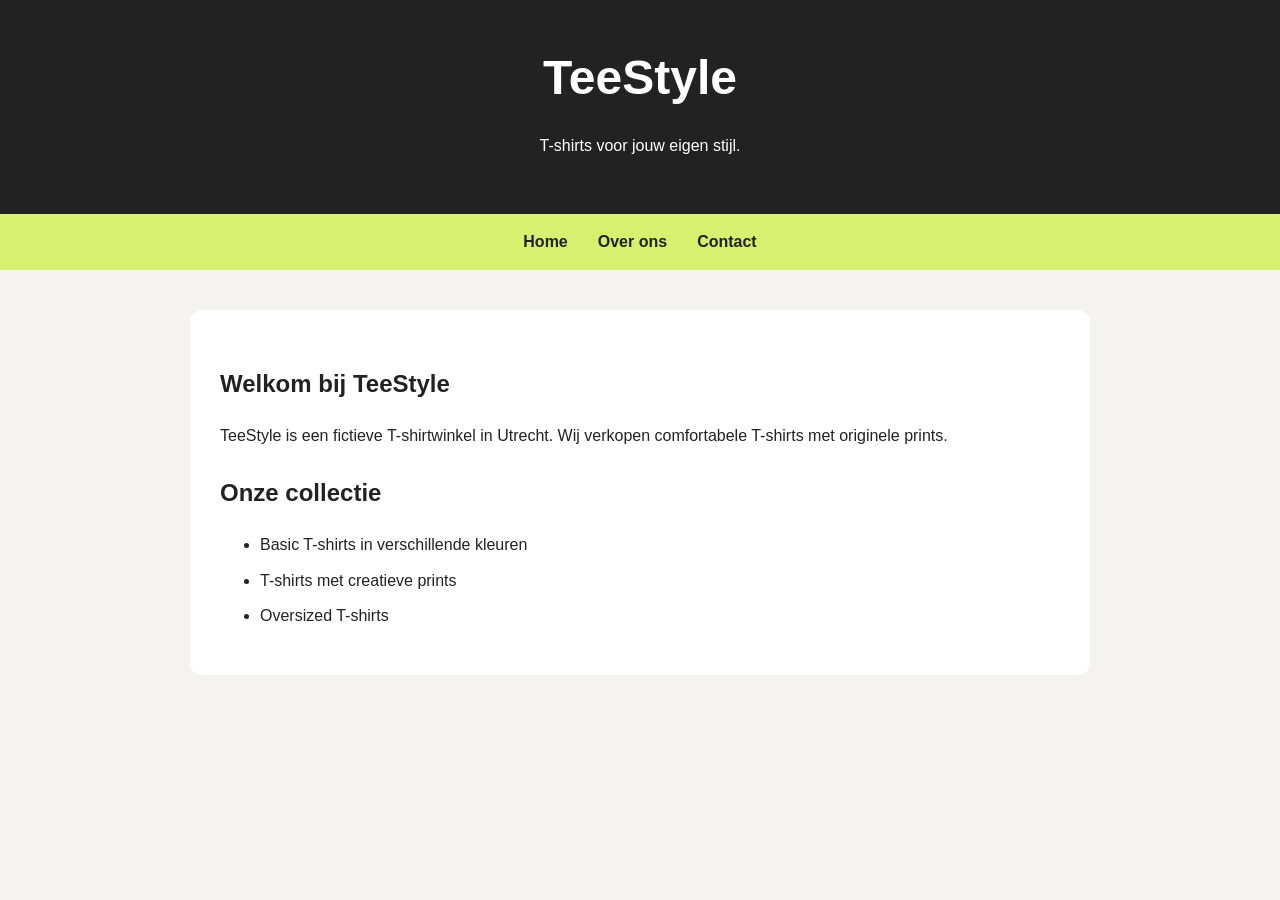
<file: index.html>
<!DOCTYPE html>
<html lang="nl">
<head>
    <meta charset="UTF-8">
    <meta name="viewport" content="width=device-width, initial-scale=1.0">
    <title>TeeStyle | Home</title>
    <link rel="stylesheet" href="style.css">
</head>
<body>
    <header>
        <h1>TeeStyle</h1>
        <p>T-shirts voor jouw eigen stijl.</p>
    </header>
<nav>
    <a href="index.html">Home</a>
    <a href="about.html">Over ons</a>
    <a href="contact.html">Contact</a>
</nav>
    <main>
        <h2>Welkom bij TeeStyle</h2>
        <p>TeeStyle is een fictieve T-shirtwinkel in Utrecht.
           Wij verkopen comfortabele T-shirts met originele prints.</p>

        <h2>Onze collectie</h2>
        <ul>
            <li>Basic T-shirts in verschillende kleuren</li>
            <li>T-shirts met creatieve prints</li>
            <li>Oversized T-shirts</li>
        </ul>
    </main>
</body>
</html>
</file>
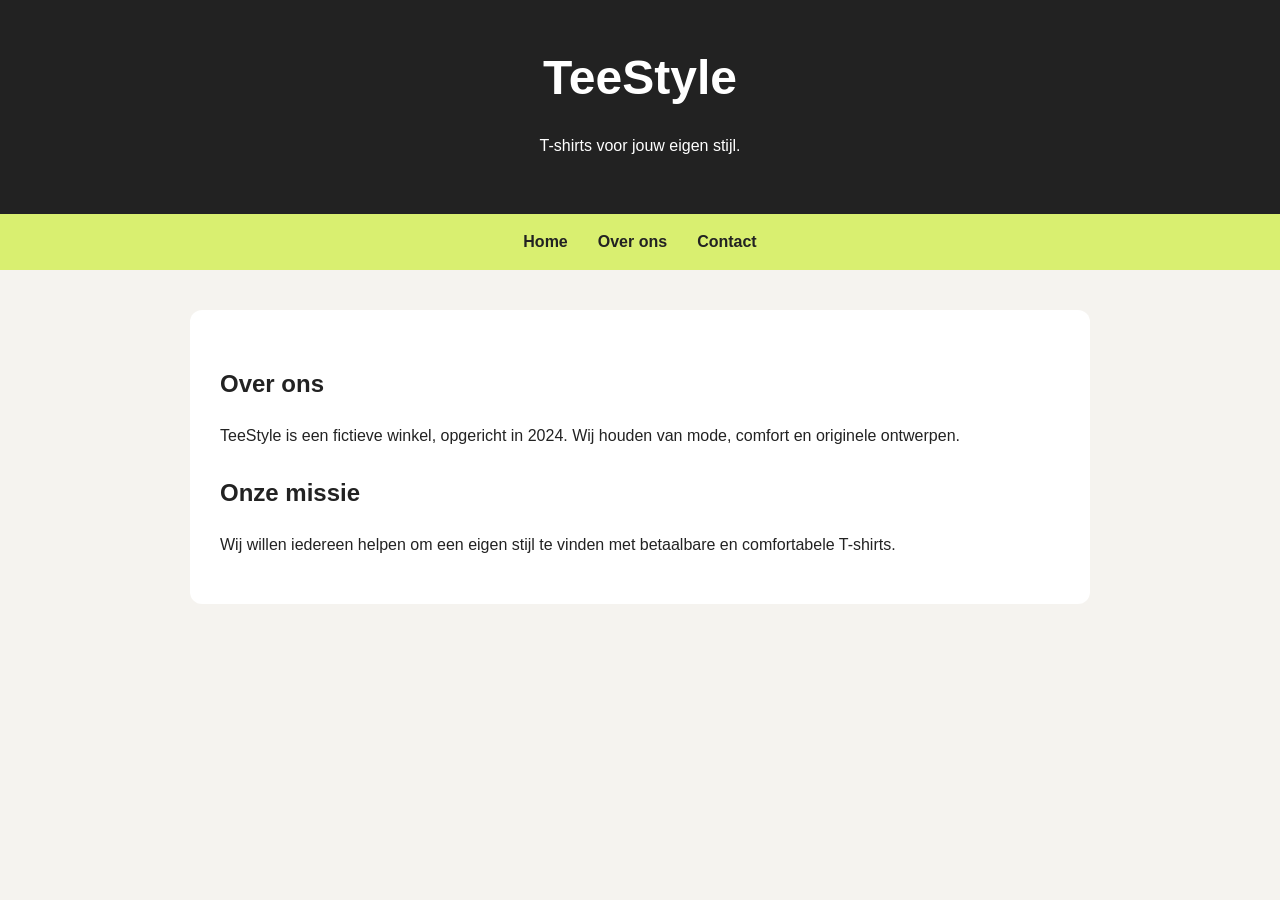
<file: about.html>
<!DOCTYPE html>
<html lang="nl">
<head>
    <meta charset="UTF-8">
    <meta name="viewport" content="width=device-width, initial-scale=1.0">
    <title>TeeStyle | Over ons</title>
    <link rel="stylesheet" href="style.css">
</head>
<body>
    <header>
        <h1>TeeStyle</h1>
        <p>T-shirts voor jouw eigen stijl.</p>
    </header>
<nav>
    <a href="index.html">Home</a>
    <a href="about.html">Over ons</a>
    <a href="contact.html">Contact</a>
</nav>
    <main>
        <h2>Over ons</h2>
        <p>TeeStyle is een fictieve winkel, opgericht in 2024.
           Wij houden van mode, comfort en originele ontwerpen.</p>

        <h2>Onze missie</h2>
        <p>Wij willen iedereen helpen om een eigen stijl te vinden
           met betaalbare en comfortabele T-shirts.</p>
    </main>
</body>
</html>
</file>
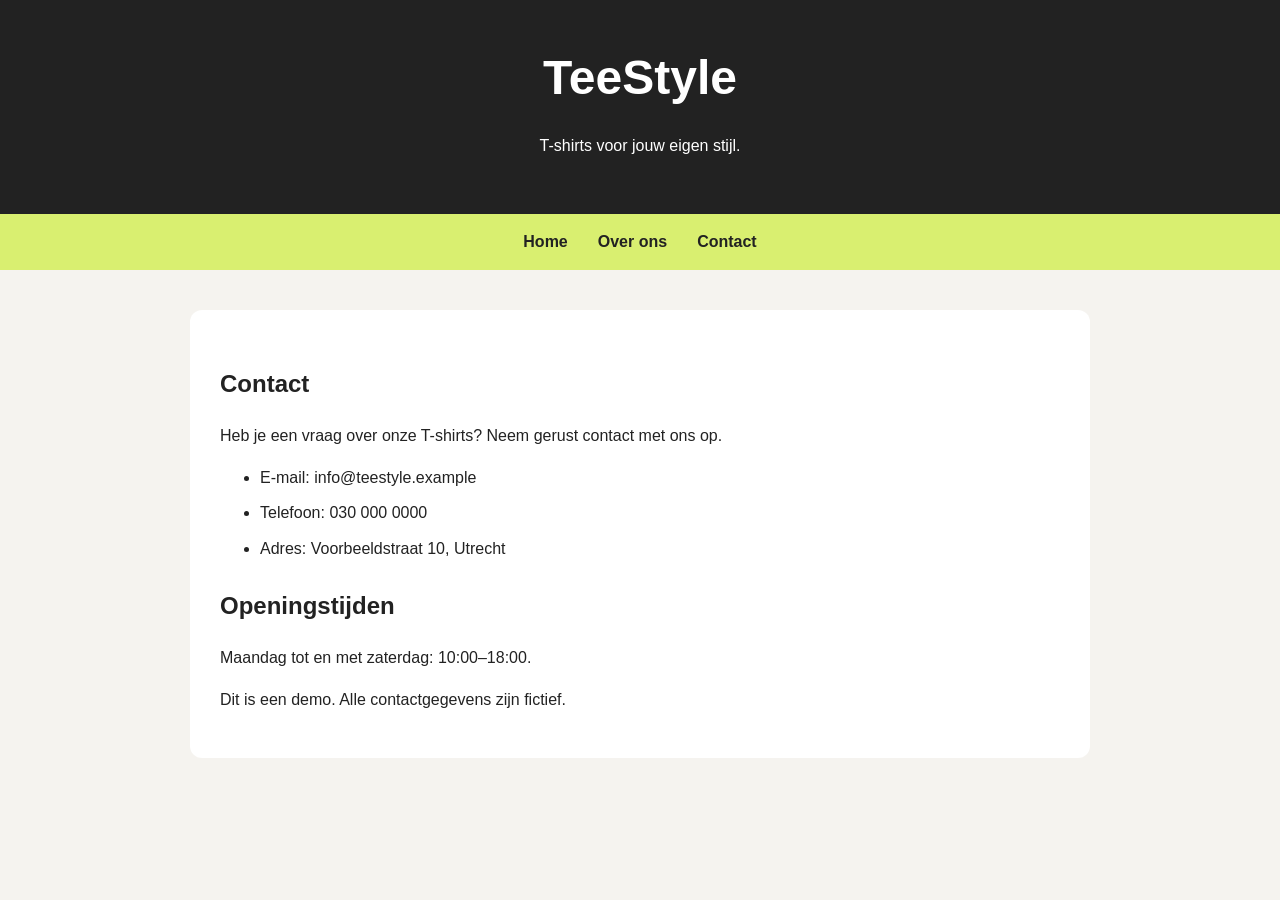
<file: contact.html>
<!DOCTYPE html>
<html lang="nl">
<head>
    <meta charset="UTF-8">
    <meta name="viewport" content="width=device-width, initial-scale=1.0">
    <title>TeeStyle | Contact</title>
    <link rel="stylesheet" href="style.css">
</head>
<body>
    <header>
        <h1>TeeStyle</h1>
        <p>T-shirts voor jouw eigen stijl.</p>
    </header>
<nav>
    <a href="index.html">Home</a>
    <a href="about.html">Over ons</a>
    <a href="contact.html">Contact</a>
</nav>
    <main>
        <h2>Contact</h2>
        <p>Heb je een vraag over onze T-shirts?
           Neem gerust contact met ons op.</p>

        <ul>
            <li>E-mail: info@teestyle.example</li>
            <li>Telefoon: 030 000 0000</li>
            <li>Adres: Voorbeeldstraat 10, Utrecht</li>
        </ul>

        <h2>Openingstijden</h2>
        <p>Maandag tot en met zaterdag: 10:00–18:00.</p>
        <p>Dit is een demo. Alle contactgegevens zijn fictief.</p>
    </main>
</body>
</html>
</file>
<file: style.css>
* {
    box-sizing: border-box;
}

body {
    margin: 0;
    font-family: Arial, sans-serif;
    background-color: #f5f3ef;
    color: #222222;
    line-height: 1.6;
}

header {
    background-color: #222222;
    color: white;
    text-align: center;
    padding: 40px 20px;
}

header h1 {
    margin: 0;
    font-size: 48px;
}

nav {
    display: flex;
    justify-content: center;
    gap: 30px;
    background-color: #d9ef70;
    padding: 15px;
}

nav a {
    color: #222222;
    text-decoration: none;
    font-weight: bold;
}

nav a:hover {
    text-decoration: underline;
}

main {
    max-width: 900px;
    margin: 40px auto;
    padding: 30px;
    background-color: white;
    border-radius: 12px;
}

h2 {
    margin-top: 25px;
}

li {
    margin-bottom: 10px;
}
</file>
